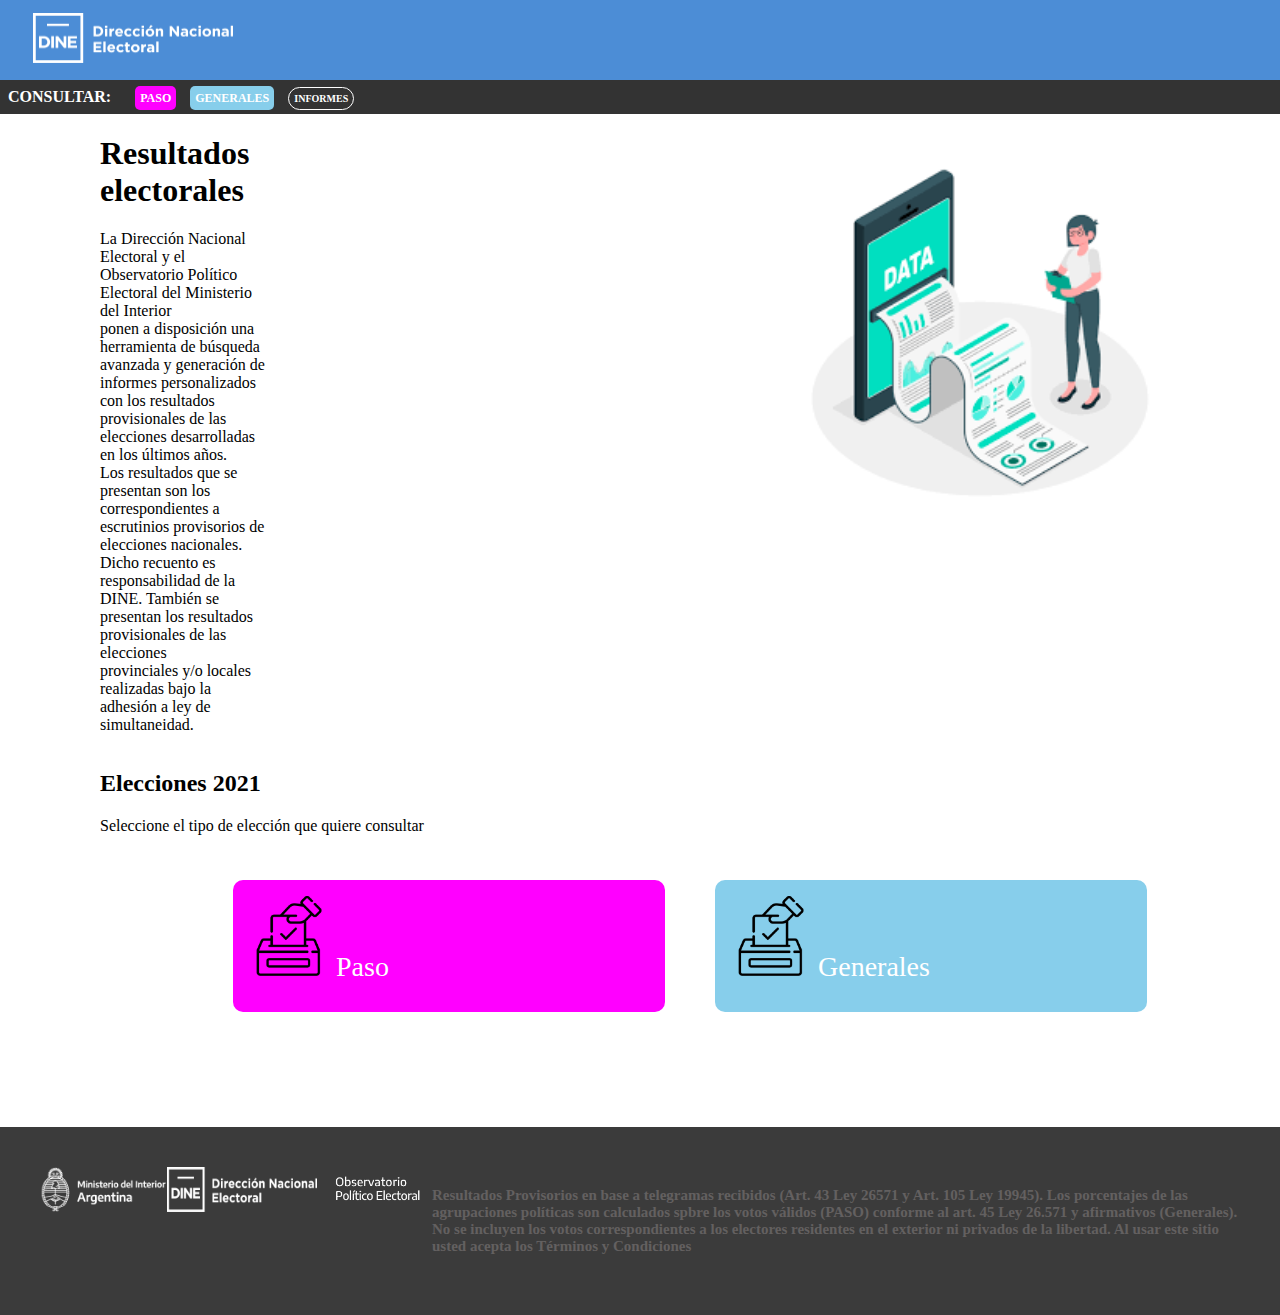
<file: tup-lc2-votacion-app/index.html>
<!DOCTYPE html>
<html lang="es">

<head>
    <meta charset="UTF-8" />
    <meta name="viewport" content="width=device-width, initial-scale=1.0" />
    <title>Sistema de Publicación de Resultados Electorales</title>
    <link rel="shortcut icon" type="image/png" href="favicon-16x16.png">
    <!-- Estilos CSS -->
    <link rel="stylesheet" href="css/common.css" />
    <link rel="stylesheet" href="css/pages/index.css">
    <link rel="shortcut icon" href="img/icons/favicon-16x16.png">
    <link rel="stylesheet" href="https://cdnjs.cloudflare.com/ajax/libs/fontawesome/5.15.4/css/all.min.css"
        crossorigin="anonymous" referrerpolicy="no-referrer" />


</head>

<body>
    <header class="headerprincipal">
        <!--Barra de logo portal-->
        <!--Barra de menú principal-->
        <div class="header-page">
            <a href="index.html"><img src="img/icons/Logo_DINE_negativo.a88f983e.png" class="logo" alt="logo"></a>
        </div>
    </header>
    <div class="header-low">
        <table class="table-header">
            <tr>
                <th class="consultar-header">
                    CONSULTAR:
                </th>
                <th>
                    <a href="paso.html" target="_self" class="linkpaso-header">PASO</a>
                </th>
                <th>
                    <a href="generales.html" target="_self" class="linkgenerales-header">GENERALES</a>
                </th>
                <th>
                    <a href="informes.html" target="_self" class="linkinformes-header">INFORMES</a>
                </th>
            </tr>
        </table>
    </div>

    <!-- Contenido principal de la página -->
    <main>
        <section id="sec-titulo" class="sec-titulo">
            <!--Seccion para agregar una palicula favorita por codigo-->
            <div class="texto-titulo">
                <h1>Resultados electorales</h1>
                <p class="large-text">La Dirección Nacional Electoral y el Observatorio Político Electoral del Ministerio del
                    Interior <br>ponen a disposición una herramienta de búsqueda avanzada y generación de
                    <br>informes
                    personalizados con los resultados provisionales de las elecciones desarrolladas en los
                    últimos años.
                    <br>Los resultados que se presentan son los correspondientes a escrutinios provisorios
                    de
                    elecciones nacionales. <br>Dicho recuento es responsabilidad de la DINE. También se
                    presentan
                    los resultados provisionales de las elecciones <br>provinciales y/o locales realizadas bajo
                    la
                    adhesión a ley de simultaneidad.
                </p>
            </div>
            <div class="imagen-electoral">
                <img src="img/images.png" alt="imagen-electoral">
            </div>
        </section>
        <section id="sec-contenido" class="sec-contenido">
                <h2>Elecciones 2021</h3>
                <p>Seleccione el tipo de elección que quiere consultar</p>
            <div class="paso-generales3">
                <div class="paso-generales">
                    <img src="img/votacion.png" alt="voto-img" class="imgvoto" width="80px">
                    <a href="paso.html" class="section-linkpaso">Paso</a>
                </div>
                <div class="paso-generales2">
                    <img src="img/votacion.png" alt="voto-img2" class="imgvoto2" width="80px">
                    <a  href="generales.html" class="section-linkgenerales">Generales</a>
                </div>
            </div>
        </section>
    </main>
    <!--Pie de página-->
    <footer>
        <img src="img/icons/Ministerio-del-Interior_pluma.1ab9a7a7.png" class="Ministerio" alt="Ministerio">
        <img src="img/icons/Logo_DINE_negativo.a88f983e.png" class="logoFooter" alt="logoFooter"></a>
        <img src="img/icons/logos_001-10.4430c8d5.png" class="logos" alt="logos"></a>
        <h4>Resultados Provisorios en base a telegramas recibidos (Art. 43 Ley 26571 y Art. 105 Ley 19945).
            Los porcentajes de las agrupaciones políticas son calculados spbre los votos válidos (PASO) conforme al art.
            45 Ley 26.571 y afirmativos (Generales).
            No se incluyen los votos correspondientes a los electores residentes en el exterior ni privados de la
            libertad. Al usar este sitio usted acepta los Términos y Condiciones</h4>
    </footer>
</body>


</html>
</file>
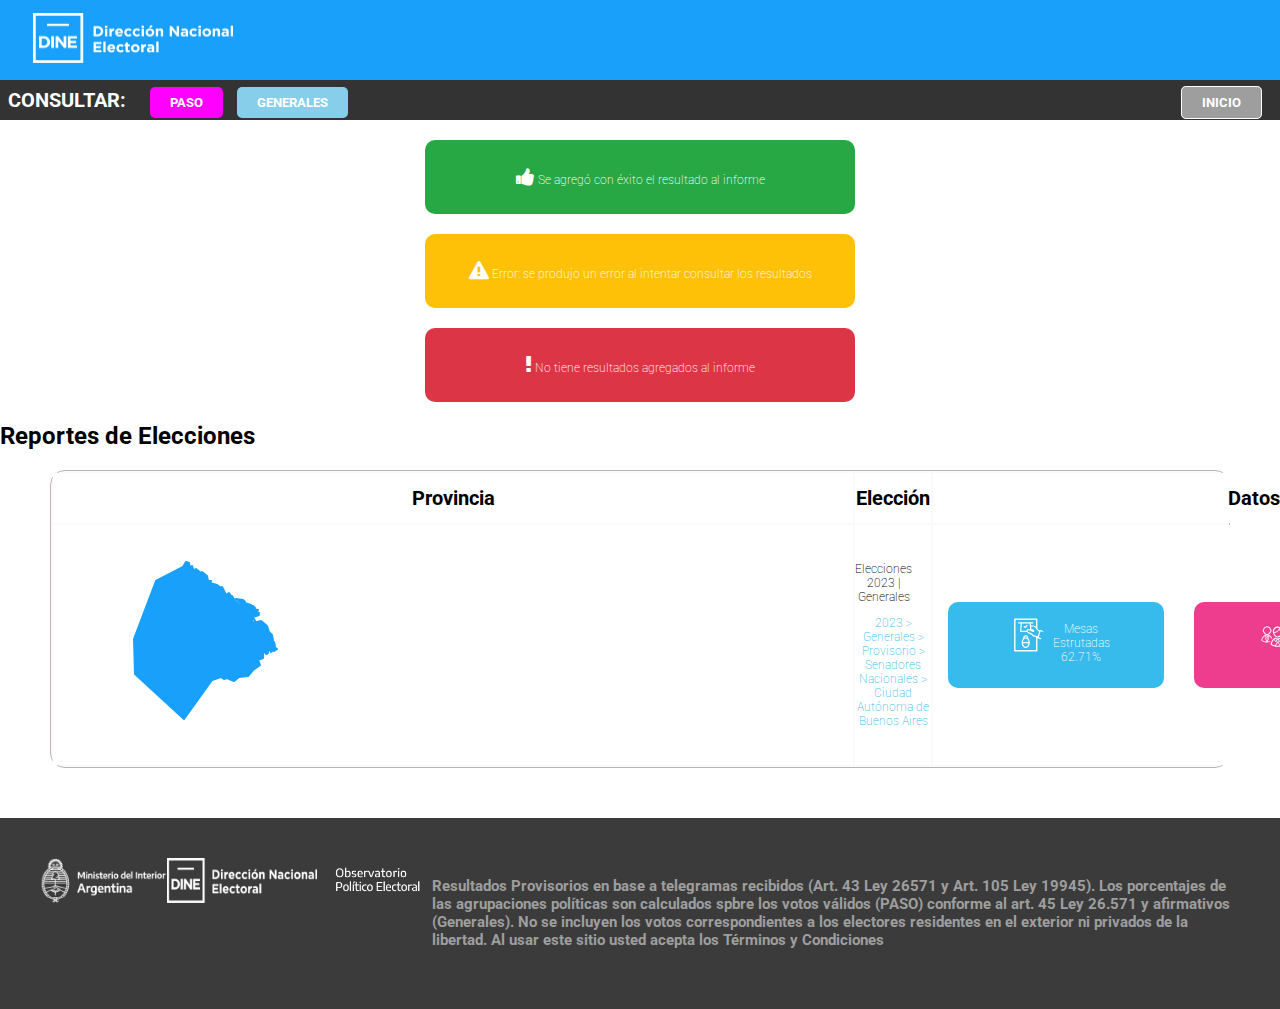
<file: tup-lc2-votacion-app/informes.html>
<!DOCTYPE html>
<html lang="es">

<head>
    <meta charset="UTF-8" />
    <meta name="viewport" content="width=device-width, initial-scale=1.0" />
    <title>Sistema de Publicación de Resultados Electorales</title>
    <link rel="shortcut icon" type="image/png" href="favicon-16x16.png">
    <!-- Estilos CSS -->
    <link rel="stylesheet" href="css/common.css" />
    <link rel="stylesheet" href="css/pages/informes.css" />
    <link rel="shortcut icon" href="img/icons/favicon-16x16.png">
    <link rel="stylesheet" href="https://cdnjs.cloudflare.com/ajax/libs/font-awesome/4.7.0/css/font-awesome.min.css"
        crossorigin="anonymous" eferrerpolicy="no-referrer" />

</head>

<body>
    <header class="headerprincipal">
        <!--Barra de logo portal-->
        <div class="header-page">
            <a href="index.html"><img src="img/icons/Logo_DINE_negativo.a88f983e.png" class="logo" alt="logo"></a>
        </div>

        <div class="header-low">
            <table class="table-header">
                <tr>
                    <th class="consultar-header">
                        CONSULTAR:
                    </th>
                    <th>
                        <a href="paso.html" target="_self" class="linkpaso-header">PASO</a>
                    </th>
                    <th>
                        <a href="generales.html" target="_self" class="linkgenerales-header">GENERALES</a>
                    </th>
                    <th class="VACIO">

                    </th>


                    <th>
                        <a href="index.html" target="_self" class="linkindex-header">INICIO</a>
                    </th>

                </tr>
            </table>
        </div>
    </header>


    <!-- Contenido principal de la página -->
    <main>
        <section id="sec-titulo">
            <!--Seccion para agregar una palicula favorita por codigo-->
            <h3>
                <p><span><i class="fa fa-thumbs-up"></i></span> Se agregó con éxito el resultado al informe</p>
            </h3>
            <h3>
                <p><span><i class="fa fa-exclamation-triangle"></i></span> Error: se produjo un error al intentar
                    consultar los resultados</p>
            </h3>
            <h3>
                <p><span><i class="fa fa-exclamation"></i></span> No tiene resultados agregados al informe</p>
            </h3>


        </section>
        <section id="sec-contenido">
            <!--Seccion para contenido de la página-->
            <h2>Reportes de Elecciones</h2>
            <div class="reporte-elecciones">


                <table>
                    <thead>
                        <tr class = "">
                            <th>Provincia</th>
                            <th>Elección</th>
                            <th>Datos Generales</th>
                            <th >Datos por agrupación</th>
                        </tr>
                    </thead>
                    <tbody>
                        <tr>
                            <td><svg height="210" width="800">
                                    <path class="leaflet-interactive" stroke="#18a0fb" stroke-opacity="1"
                                        stroke-width="2" stroke-linecap="round" stroke-linejoin="round" fill="#18a0fb"
                                        fill-opacity="1" fill-rule="evenodd"
                                        d="M182 61L179 56L176 58L178 56L176 53L173 55L169 47L168 48L164 45L157 43L158 41L155 41L154 36L149 32L148 33L143 29L142 30L145 32L140 29L138 32L137 30L140 29L139 26L137 28L136 23L133 22L130 27L103 41L81 99L82 134L131 179L159 140L168 137L171 139L174 138L181 141L186 137L195 136L200 130L207 125L205 120L210 118L210 112L205 107L210 110L213 114L215 113L215 110L217 110L218 112L219 111L217 109L221 111L224 109L220 106L222 106L221 102L218 102L216 104L215 103L217 102L212 102L220 101L219 95L216 92L214 86L208 81L200 83L199 80L201 79L202 81L200 77L206 75L203 75L203 73L206 73L201 71L205 70L199 69L198 68L202 68L200 66L195 67L194 66L198 65L188 62L192 62L190 60L183 59L189 64L187 65z">
                                    </path>
                                </svg>
                            </td>
                            <td>
                                <p class="texto-elecciones-chico">Elecciones <br /> 2023 |<br /> Generales</p>

                                <p class="texto-path-chico">2023 > <br />Generales ><br /> Provisorio ><br />
                                    Senadores<br />
                                    Nacionales ><br /> Ciudad Autónoma de Buenos Aires</p>
                            </td>
                            <td>
                                <div class="GENERALES">
                                    <div class="computos">
                                        <svg version="1.1" id="Capa_1" xmlns="http://www.w3.org/2000/svg" xmlns:xlink="http://www.w3.org/1999/xlink" x="0px" y="0px" width="841.889px" height="595.281px" viewBox="0 0 841.889 595.281" enable-background="new 0 0 841.889 595.281" xml:space="preserve" class="v-icon__component theme--light" style="font-size: 50px; height: 50px; width: 50px;">
                                            <g>
                                                <path fill="#FFFFFF" d="M671.434,227.503l-43.614-14.145c-2.358-1.179-4.716-1.179-8.252,1.179
                                                                                    c-2.357,1.179-4.715,3.536-4.715,5.894l-1.179,3.536c-9.431-8.251-22.396-20.039-34.185-35.363V31.827
                                                                                    c0-7.072-5.894-11.788-11.788-11.788H198.746c-7.073,0-11.788,5.895-11.788,11.788v530.448c0,7.072,4.715,11.787,11.788,11.787
                                                                                    h368.955c7.073,0,11.788-4.715,11.788-11.787V348.917c1.179,2.357,3.536,3.536,4.715,4.716l44.794,14.145c1.179,0,2.357,0,3.536,0
                                                                                    c4.715,0,8.251-2.357,9.43-7.072s-1.179-10.609-5.894-12.967l0,0l-34.185-11.787l30.648-102.554l34.185,10.608l0,0
                                                                                    c4.715,1.179,10.608-1.179,12.966-7.072C679.685,234.576,676.149,228.682,671.434,227.503z M555.914,550.487H210.533V43.615
                                                                                    h345.381v113.162c-29.47-25.934-77.799-21.218-83.693-20.039l-3.536-34.185h35.363c5.894,0,10.609-4.715,10.609-10.609
                                                                                    c0-5.894-4.716-10.608-10.609-10.608H262.4c-4.715,2.357-9.43,7.072-9.43,12.966c0,5.895,4.715,10.609,10.608,10.609h35.363
                                                                                    l-11.787,132.022c0,2.357,1.179,5.894,2.357,8.251c2.357,2.358,4.715,3.537,7.072,3.537h103.731
                                                                                    c5.895,9.43,15.324,12.966,16.503,14.145c0,0,29.47,15.324,51.866,24.755c12.967,5.894,15.324,9.43,20.039,14.145
                                                                                    c2.357,3.537,5.894,7.073,10.609,10.609c14.146,12.967,34.185,14.146,40.078,15.324l17.682,4.715L555.914,550.487z
                                                                                    M456.897,203.927l-8.251-3.536c-1.179-1.179-17.682-8.251-31.827-3.536c-8.251,2.357-14.145,8.251-18.86,17.682
                                                                                    c-2.357,4.715-3.536,8.251-3.536,12.967h-87.229l10.608-122.593h130.844L456.897,203.927z M585.383,319.448l-42.436-11.788
                                                                                    c-1.179,0-2.357,0-3.536,0c0,0-17.682,0-28.291-9.431c-3.536-3.536-5.894-7.072-8.251-9.43
                                                                                    c-5.894-7.073-11.788-12.967-27.112-20.039c-22.396-9.431-50.687-24.755-51.865-24.755c0,0-7.073-3.536-9.431-9.43
                                                                                    c-1.179-3.536-1.179-7.072,1.179-10.609c2.357-4.715,4.716-5.894,7.073-7.072c5.894-2.357,14.145,1.179,17.682,2.357l62.475,25.933
                                                                                    c4.715,1.18,15.324,4.716,22.396-2.357c4.715-4.715,3.536-11.787-2.357-21.218c-10.609-16.503-29.469-20.039-37.721-20.039
                                                                                    c-1.179,0-2.357,0-2.357,0c-1.179,0-2.357,0-3.536,0l0,0l-4.716-36.542l-1.179-8.251c0,0,0,0,1.179,0
                                                                                    c0,0,56.581-8.252,76.621,24.754c15.323,25.933,38.899,50.688,56.58,62.475L585.383,319.448z"></path>
                                                <path fill="#FFFFFF" d="M368.49,179.174c2.357,1.179,3.536,2.357,5.894,2.357l0,0l0,0c3.536,0,5.895-1.179,8.252-3.536
                                                                                    l29.469-35.363c3.536-4.715,2.357-10.609-1.179-14.146c-2.357-1.179-4.715-2.357-7.072-2.357c-2.358,0-4.716,1.179-7.073,3.536
                                                                                    l-12.966,15.324l-9.431,11.788l-5.894-4.716l-4.715-3.536c-4.716-3.536-10.609-2.357-14.146,2.357
                                                                                    c-3.536,4.716-2.357,10.609,2.357,14.146L368.49,179.174z"></path>
                                                <path fill="#FFFFFF" d="M427.428,359.526c0-2.357,0-3.536,0-5.894c0,0,0,0,0-1.18l0,0l0,0c0-28.29-20.039-50.688-44.793-50.688
                                                                                    c-24.755,0-44.794,22.397-44.794,50.688l0,0l0,0c0,2.358,0,4.716,0,7.073c-14.145,16.503-23.575,40.078-23.575,67.189l0,0l0,0
                                                                                    c0,48.33,30.648,88.408,68.369,88.408c37.72,0,68.368-40.078,68.368-88.408l0,0l0,0
                                                                                    C451.003,399.604,441.573,376.029,427.428,359.526z M382.635,495.085c-23.576,0-43.615-25.933-47.151-57.76h94.302
                                                                                    C427.428,469.152,407.389,495.085,382.635,495.085z M406.21,344.202c-7.073-3.536-15.324-5.894-23.575-5.894
                                                                                    c-8.252,0-16.503,2.357-23.576,5.894c3.537-12.967,12.967-21.218,23.576-21.218C394.422,321.805,403.853,331.235,406.21,344.202z
                                                                                    M382.635,358.347c23.575,0,43.614,24.754,47.15,57.76h-94.302C339.02,383.101,359.059,358.347,382.635,358.347z"></path>
                                            </g>
                                        </svg>
                                        <p>Mesas <br />Estrutadas<br /> 62.71%</p>
                                    </div>

                                    

                                    <div class="electores">
                                        <svg version="1.1" id="Layer_1" xmlns="http://www.w3.org/2000/svg" xmlns:xlink="http://www.w3.org/1999/xlink" x="0px" y="0px" width="841.889px" height="595.281px" viewBox="0 0 841.889 595.281" enable-background="new 0 0 841.889 595.281" xml:space="preserve" class="v-icon__component theme--light" style="font-size: 50px; height: 50px; width: 50px;">
                                            <title>comunidad</title>
                                            <path fill="#FFFFFF" d="M462.824,342.115h-0.59c-3.125-1.252-6.67-0.854-9.438,1.062c-10.771,7.341-23.424,11.436-36.453,11.797
                                                                                    c-13.2-0.436-26.022-4.519-37.043-11.797c-2.89-1.642-6.43-1.642-9.319,0c-54.148,26.779-76.682,98.859-71.845,112.897
                                                                                    c0.632,1.725,1.735,3.237,3.186,4.365c34.136,22.816,73.983,35.608,115.021,36.925c41.28-0.521,81.446-13.472,115.257-37.161
                                                                                    c1.454-1.173,2.557-2.724,3.186-4.482C539.387,440.739,516.973,368.659,462.824,342.115z M458.813,359.693
                                                                                    c5.067,2.88,9.848,6.237,14.275,10.027l-21.707,27.016l-21.353-26.426c10.135-1.979,19.866-5.647,28.784-10.854V359.693z
                                                                                    M434.039,395.084l-17.342,20.999c0,0,0,0.59,0,0.826c0,0.235,0,0,0-0.826l-17.224-20.999l17.578-21.471L434.039,395.084z
                                                                                    M373.992,359.693c8.952,5.199,18.728,8.83,28.902,10.735l-21.588,26.308l-22.061-27.252c4.616-3.762,9.55-7.117,14.746-10.027
                                                                                    V359.693z M315.007,447.464c5.307-26.169,17.715-50.372,35.863-69.957l25.6,32.088c1.272,1.329,3,2.13,4.837,2.241
                                                                                    c1.824-0.022,3.548-0.841,4.719-2.241l4.837-5.898l12.977,15.69l-31.853,52.497c-20.349-4.863-39.705-13.204-57.216-24.656
                                                                                    L315.007,447.464z M416.579,478.725c-10.703-0.196-21.366-1.381-31.852-3.539l31.852-52.143l32.088,52.496
                                                                                    c-10.662,1.965-21.481,2.952-32.323,2.95L416.579,478.725z M461.29,472.709l-32.441-52.851l12.977-15.69l4.955,5.898
                                                                                    c1.138,1.441,2.883,2.27,4.719,2.242l0,0c1.824-0.023,3.548-0.842,4.719-2.242l25.718-32.56
                                                                                    c18.07,19.442,30.544,43.411,36.099,69.367c-17.312,11.868-36.609,20.539-56.979,25.6L461.29,472.709z"></path>
                                            <path fill="#FFFFFF" d="M416.462,340.935c45.3,0,81.753-54.856,81.753-100.157c1.717-45.184-33.521-83.204-78.705-84.92
                                                                                    s-83.204,33.521-84.92,78.706c-0.078,2.07-0.078,4.144,0,6.214C334.59,286.079,371.043,340.935,416.462,340.935z M480.756,240.778
                                                                                    c0,1.298,0,2.596,0,3.894c-18.168-6.606-25.364-40.229-27.842-56.98C470.381,199.714,480.797,219.574,480.756,240.778z
                                                                                    M352.05,240.778c0.387-35.316,29.094-63.76,64.412-63.822c7.58,0.036,15.093,1.435,22.178,4.129
                                                                                    c-5.771,25.088-21.943,46.535-44.475,58.985c-12.627,7.394-27.523,9.911-41.88,7.079C352.168,244.553,352.05,242.666,352.05,240.778
                                                                                    z M362.549,260.244c13.056-0.269,25.851-3.71,37.278-10.028c19.154-10.271,34.437-26.506,43.531-46.244
                                                                                    c4.719,20.645,14.864,47.188,35.392,53.087c-6.96,32.56-33.268,66.418-62.406,66.418s-54.03-32.089-61.816-63.94
                                                                                    C357.182,259.952,359.863,260.188,362.549,260.244z"></path>
                                            <path fill="#FFFFFF" d="M542.454,249.036l0.944,3.186c0.522,1.727,0.839,3.508,0.943,5.309l0,0c-0.551,1.18-1.966,3.657-4.247,7.433
                                                                                    l-1.062,1.77c-1.563,2.695-1.181,6.096,0.943,8.376c6.438,6.525,14.637,11.034,23.595,12.977c0.584,0.114,1.185,0.114,1.77,0
                                                                                    c3.892,0.367,7.345-2.489,7.713-6.381c0.352-3.722-2.251-7.075-5.943-7.658c-4.577-1.021-8.934-2.859-12.859-5.427
                                                                                    c1.602-2.582,2.87-5.356,3.775-8.258c0.116-1.177,0.116-2.362,0-3.539c-0.062-3.077-0.537-6.133-1.416-9.083l-0.943-3.422
                                                                                    c0-1.298-0.826-2.595-1.18-3.893v-1.18c-3.318-7.425-5.047-15.462-5.073-23.595c0.729-30.418,25.977-54.486,56.395-53.759
                                                                                    s54.486,25.977,53.759,56.395c-0.187,7.795-2.025,15.461-5.395,22.492l-2.124,7.433c-0.941,3.021-1.457,6.157-1.533,9.319
                                                                                    c-0.116,1.177-0.116,2.362,0,3.539c-0.056,0.352-0.056,0.71,0,1.062c0.976,2.515,2.201,4.926,3.657,7.196
                                                                                    c-2.936,1.979-6.159,3.49-9.556,4.483c-3.891,0.815-6.383,4.629-5.567,8.52c0.815,3.89,4.63,6.382,8.52,5.566
                                                                                    c0.443-0.093,0.877-0.228,1.294-0.401c7.512-2.082,14.32-6.159,19.701-11.797c2.093-2.286,2.518-5.642,1.062-8.376l-1.062-1.77
                                                                                    c-0.943-1.534-3.421-5.663-4.246-7.314v-0.59c0.017-1.81,0.336-3.604,0.943-5.309c0.59-2.478,1.298-4.837,1.77-6.371
                                                                                    c15.945-34.834,0.633-75.999-34.201-91.944s-75.999-0.633-91.944,34.201c-8.279,18.087-8.396,38.857-0.319,57.036L542.454,249.036z"></path>
                                            <path fill="#FFFFFF" d="M642.375,297.64c-2.532-1.03-5.412-0.72-7.668,0.825c-8.872,5.963-19.276,9.24-29.965,9.438
                                                                                    c-10.801-0.386-21.289-3.732-30.318-9.674c-2.138-1.544-4.956-1.771-7.313-0.59l0,0c-23.636,13.269-41.938,34.323-51.789,59.575
                                                                                    c3.657,4.247,7.078,8.612,10.263,12.977c5.804-16.099,14.791-30.863,26.426-43.413l24.42,27.134
                                                                                    c0.923,1.054,2.257,1.656,3.657,1.651l0,0c1.508-0.124,2.886-0.899,3.775-2.124l20.526-29.729l20.881,30.201
                                                                                    c0.928,1.18,2.285,1.943,3.775,2.123l0,0c1.43-0.02,2.79-0.615,3.774-1.651l24.893-27.134c15.105,16.03,25.513,35.905,30.082,57.452
                                                                                    c-24.783,16.33-53.728,25.214-83.405,25.6c-22.516-0.792-44.649-6.045-65.12-15.454c3.217,5.863,6.131,11.888,8.73,18.05
                                                                                    c18.353,6.987,37.713,10.971,57.334,11.797c33.779-0.463,66.647-11.022,94.376-30.318c1.199-0.993,2.098-2.301,2.596-3.775
                                                                                    C705.608,378.923,687.204,319.819,642.375,297.64z M579.615,342.705l-20.881-22.65c3.726-2.86,7.67-5.425,11.797-7.668
                                                                                    c7.562,4.349,15.827,7.343,24.42,8.848L579.615,342.705z M629.989,342.705l-14.864-21.353c8.595-1.564,16.855-4.598,24.42-8.966
                                                                                    c4.164,2.182,8.113,4.749,11.797,7.668L629.989,342.705z"></path>
                                            <path fill="#FFFFFF" d="M628.337,190.877c-1.385-2.284-4.359-3.014-6.644-1.628c-1.115,0.676-1.91,1.773-2.204,3.044
                                                                                    c-6.253,27.959-24.774,29.492-39.639,30.79c-8.729,0.708-18.639,1.651-18.639,11.207c0,24.185,19.465,53.323,43.53,53.323
                                                                                    c24.066,0,43.649-29.139,43.649-53.323C643.531,219.045,636.794,204.462,628.337,190.877z M604.743,278.057
                                                                                    c-17.932,0-33.976-24.42-34.094-43.649c3.214-1.169,6.607-1.768,10.027-1.77c13.213-1.18,34.447-2.949,44.711-27.251
                                                                                    c5.456,9.175,9.925,18.903,13.331,29.021C638.719,253.637,622.792,278.057,604.743,278.057z"></path>
                                            <path fill="#FFFFFF" d="M313.709,362.996c3.304-4.011,6.843-7.903,10.5-11.797c-10.078-22.699-27.316-41.47-49.076-53.44l0,0
                                                                                    c-2.572-1.03-5.487-0.721-7.786,0.825c-8.815,5.99-19.19,9.271-29.847,9.438c-10.771-0.347-21.232-3.697-30.2-9.674
                                                                                    c-2.422-1.345-5.365-1.345-7.786,0c-44.476,22.061-62.879,81.046-58.985,92.606c0.544,1.449,1.483,2.717,2.713,3.657
                                                                                    c28.015,18.697,60.712,29.161,94.377,30.201c16.017-0.268,31.911-2.851,47.188-7.669c1.908-5.903,4.153-11.693,6.724-17.341
                                                                                    c-14.479,5.61-29.701,9.067-45.183,10.263l25.01-51.553c1.152-2.354,0.273-5.196-2.005-6.488l-10.146-5.898l21.234-27.605
                                                                                    C295.008,330.396,306.432,345.669,313.709,362.996z M153.741,384.349c5.684-25.848,19.895-49.032,40.346-65.828l21.234,27.487
                                                                                    l-10.146,5.898c-2.234,1.332-3.06,4.165-1.887,6.488l24.892,51.554C201.697,407.4,176.191,398.629,153.741,384.349z
                                                                                    M232.192,396.146l-18.285-37.751l10.971-6.488c1.257-0.7,2.157-1.9,2.478-3.304c0.226-1.408-0.114-2.85-0.943-4.011l-24.303-32.088
                                                                                    l0,0c9.059,5.185,19.108,8.401,29.493,9.438c0.472,22.65,0.708,55.564,0.59,73.731V396.146z M247.764,344.593
                                                                                    c-1.677,2.163-1.283,5.275,0.879,6.952c0.171,0.132,0.35,0.253,0.536,0.362l10.972,6.488l-17.932,38.341c0-12.505,0-35.392,0-74.204
                                                                                    c10.56-1.072,20.771-4.369,29.965-9.673l0,0L247.764,344.593z"></path>
                                            <path fill="#FFFFFF" d="M180.521,255.171c5.19,10.382,23.594,41.525,56.743,41.525c33.15,0,51.554-31.144,56.744-41.525
                                                                                    c7.55-3.822,12.906-10.921,14.511-19.229c4.03-10.152,3.024-21.612-2.714-30.908c-1.321-1.697-2.869-3.205-4.601-4.482
                                                                                    c-9.042-35.281-44.972-56.552-80.253-47.51c-23.321,5.977-41.532,24.188-47.509,47.51c-1.962,1.255-3.68,2.854-5.073,4.719
                                                                                    c-5.66,9.234-6.664,20.588-2.713,30.672C167.249,244.36,172.775,251.508,180.521,255.171z M180.521,214.235
                                                                                    c1.003-1.31,2.491-2.16,4.129-2.359l0,0c0.77,0.139,1.506-0.372,1.645-1.142c0.003-0.013,0.005-0.025,0.007-0.038
                                                                                    c3.3-27.756,28.475-47.581,56.23-44.281c23.217,2.76,41.521,21.064,44.28,44.281c0.178,0.805,0.959,1.325,1.77,1.18
                                                                                    c1.693,0.124,3.247,0.987,4.247,2.359c1.651,2.241,3.067,7.078,0,17.342c-1.415,4.954-4.247,10.735-8.848,9.438
                                                                                    c-0.716-0.241-1.494,0.122-1.77,0.825c-7.668,19.584-24.892,39.284-45.772,39.284s-38.223-19.818-45.891-39.52
                                                                                    c-0.238-0.571-0.797-0.944-1.416-0.944l0,0c-4.601,1.534-7.55-4.364-8.966-9.319c-2.595-10.027-1.18-14.864,0.473-17.105H180.521z"></path>
                                        </svg>
                                        <p>Electores<br />62.71%</p>
                                    </div>
                                    
                                    
                                    <div class="escrutado">
                                        <svg version="1.1" id="Layer_1" xmlns="http://www.w3.org/2000/svg" xmlns:xlink="http://www.w3.org/1999/xlink" x="0px" y="0px" width="841.889px" height="595.281px" viewBox="0 0 841.889 595.281" enable-background="new 0 0 841.889 595.281" xml:space="preserve" class="v-icon__component theme--light" style="font-size: 50px; height: 50px; width: 50px;">
                                            <title>participacion</title>
                                            <path fill="#FFFFFF" d="M508.832,212.347c-2.05-2.229-4.488-4.068-7.195-5.427c-2.793-1.033-5.824-1.238-8.73-0.59
                                            c-1.705,0.26-3.37,0.735-4.955,1.416c-10.957,5.935-20.277,14.485-27.133,24.892c-4.26,6.344-10.35,11.24-17.46,14.038V116.909
                                            c1.236-5.799-2.462-11.501-8.261-12.737s-11.502,2.462-12.737,8.261c-0.315,1.476-0.315,3.001,0,4.477v70.782
                                            c0,2.802-2.271,5.073-5.073,5.073s-5.072-2.271-5.072-5.073V97.326c0.751-6.472-3.886-12.327-10.357-13.079
                                            c-0.048-0.006-0.095-0.011-0.143-0.016c-6.479,0.673-11.188,6.473-10.515,12.953c0.005,0.047,0.011,0.095,0.016,0.142v90.247
                                            c0,2.802-2.271,5.073-5.072,5.073c-2.802,0-5.073-2.271-5.073-5.073v-80.81c0.771-6.364-3.682-12.18-10.027-13.095
                                            c-6.48,0.673-11.188,6.473-10.515,12.953c0.005,0.047,0.01,0.095,0.016,0.142v90.365c0,2.802-2.271,5.073-5.073,5.073
                                            s-5.072-2.271-5.072-5.073v-61.816c0.751-6.472-3.886-12.327-10.357-13.079c-0.048-0.005-0.095-0.011-0.143-0.016
                                            c-6.48,0.674-11.188,6.473-10.515,12.953c0.005,0.047,0.01,0.095,0.016,0.142v128.234c-1.572,18.48,6.725,36.419,21.824,47.188
                                            h81.636c11.325-6.8,20.806-16.28,27.605-27.605c2.595-4.837,4.837-9.319,7.078-13.566c6.687-16.377,16.459-31.315,28.785-44.003
                                            c3.446-2.846,7.115-5.409,10.971-7.668c1.093-0.64,1.863-1.711,2.123-2.949C509.631,214.033,509.414,213.078,508.832,212.347z"></path>
                                            <path fill="#FFFFFF" d="M328.573,348.25h127.645c4.495,0,8.14,3.645,8.14,8.14l0,0v154.66l0,0H320.552l0,0V356.272
                                            C320.615,351.868,324.17,348.313,328.573,348.25z"></path>
                                            <rect x="339.073" y="317.695" fill="#FFFFFF" width="108.061" height="22.533"></rect>
                                            <path fill="#FFFFFF" d="M657.24,282.422c-1.578-1.706-3.458-3.105-5.544-4.129c-2.162-0.592-4.444-0.592-6.606,0
                                            c-1.346,0.213-2.655,0.61-3.894,1.18c-8.328,4.552-15.416,11.073-20.645,18.993c-3.306,4.799-7.938,8.529-13.331,10.736v-99.804
                                            c1.083-4.431-1.632-8.899-6.062-9.982c-4.431-1.082-8.899,1.632-9.982,6.062c-0.314,1.288-0.314,2.632,0,3.92V263.9
                                            c0.207,2.307-1.473,4.354-3.774,4.602c-2.343-0.122-4.143-2.12-4.021-4.462c0.002-0.047,0.005-0.093,0.009-0.14v-69.484
                                            c1.083-4.431-1.632-8.899-6.062-9.981c-4.431-1.083-8.899,1.631-9.982,6.062c-0.314,1.288-0.314,2.632,0,3.92v69.013
                                            c0.373,2.117-1.041,4.137-3.159,4.51c-2.117,0.372-4.136-1.042-4.509-3.159c-0.078-0.447-0.078-0.904,0-1.351v-61.816
                                            c0.939-4.463-1.918-8.843-6.381-9.781c-4.463-0.939-8.842,1.917-9.781,6.381c-0.235,1.121-0.235,2.279,0,3.4v69.721
                                            c0.737,2.02-0.303,4.255-2.322,4.992c-2.02,0.736-4.254-0.303-4.991-2.322c-0.315-0.862-0.315-1.808,0-2.67v-47.188
                                            c0.938-4.463-1.918-8.842-6.381-9.781s-8.843,1.918-9.781,6.381c-0.236,1.121-0.236,2.279,0,3.4v98.152
                                            c-1.186,13.88,4.937,27.377,16.162,35.627h62.524c8.877-5.241,16.299-12.623,21.588-21.471l5.309-10.382
                                            c5.146-12.51,12.633-23.922,22.061-33.622c2.67-2.135,5.467-4.104,8.376-5.898c0.834-0.489,1.431-1.3,1.652-2.241
                                            C657.869,283.641,657.694,282.938,657.24,282.422z"></path>
                                            <path fill="#FFFFFF" d="M519.332,386.472h97.68c3.453,0,6.252,2.799,6.252,6.252v117.971l0,0H512.608l0,0V392.724
                                            c-0.01-3.453,2.781-6.26,6.234-6.27C519.006,386.454,519.169,386.46,519.332,386.472z"></path>
                                            <rect x="527.354" y="363.114" fill="#FFFFFF" width="82.698" height="17.224"></rect>
                                            <path fill="#FFFFFF" d="M304.508,320.173c-1.309-1.415-2.869-2.575-4.602-3.421c-1.851-0.524-3.812-0.524-5.662,0l-3.186,0.943
                                            c-6.955,3.823-12.869,9.291-17.224,15.927c-2.748,4.048-6.654,7.173-11.207,8.966v-83.76c0.419-4.117-2.505-7.824-6.606-8.376
                                            c-4.149,0.493-7.14,4.218-6.725,8.376v45.536c0.135,1.95-1.337,3.641-3.287,3.774c-0.005,0.001-0.011,0.001-0.016,0.001
                                            c-1.909-0.187-3.322-1.861-3.186-3.775v-57.688c0.352-4.139-2.607-7.824-6.725-8.376c-4.116,0.552-7.075,4.237-6.724,8.376v57.688
                                            c0.343,1.792-0.831,3.523-2.623,3.866c-1.792,0.344-3.522-0.831-3.865-2.623c-0.079-0.41-0.079-0.832,0-1.243v-51.671
                                            c0.412-4.134-2.593-7.824-6.725-8.258c-4.1,0.493-7.071,4.144-6.725,8.258v57.688c0.001,1.759-1.425,3.186-3.184,3.187
                                            s-3.186-1.425-3.187-3.184c0-0.001,0-0.002,0-0.003v-39.049c0.352-4.139-2.607-7.824-6.725-8.376
                                            c-4.149,0.493-7.139,4.218-6.725,8.376v82.58c-1.079,11.861,4.222,23.405,13.921,30.318h52.144
                                            c7.469-4.531,13.645-10.91,17.931-18.521l4.483-8.612c4.286-10.447,10.533-19.979,18.403-28.077c2.212-1.854,4.58-3.511,7.078-4.954
                                            c0.715-0.38,1.199-1.085,1.298-1.888C305.219,321.508,305.073,320.68,304.508,320.173z"></path>
                                            <path fill="#FFFFFF" d="M189.368,406.999h81.518c2.867,0,5.19,2.324,5.19,5.191v98.859l0,0h-91.898l0,0V412.19
                                            C184.178,409.323,186.501,406.999,189.368,406.999z"></path>
                                            <rect x="195.975" y="387.534" fill="#FFFFFF" width="69.013" height="14.393"></rect>
                                        </svg>
                                        <p>Participacion<br />sobre escrutado<br />62.71%</p>
                                    </div>
                                    
                                </div>
                            </td>
                            <td>
                                <p><b>JUNTOS</b></p>
                                <P><b>PJ</b></P>
                            </td>
                            <td>
                                <p>38%<br />30000 votos</p>
                                <p>20%<br />12000 votos</p>
                            </td>
                        </tr>
                    </tbody>
                </table>
            </div>
        </section>
    </main>

    <!--Pie de página-->
    <footer>
        <img src="img/icons/Ministerio-del-Interior_pluma.1ab9a7a7.png" class="Ministerio" alt="Ministerio">
        <img src="img/icons/Logo_DINE_negativo.a88f983e.png" class="logoFooter" alt="logoFooter"></a>
        <img src="img/icons/logos_001-10.4430c8d5.png" class="logos" alt="logos"></a>
        <h4>Resultados Provisorios en base a telegramas recibidos (Art. 43 Ley 26571 y Art. 105 Ley 19945).
            Los porcentajes de las agrupaciones políticas son calculados spbre los votos válidos (PASO) conforme al art.
            45 Ley 26.571 y afirmativos (Generales).
            No se incluyen los votos correspondientes a los electores residentes en el exterior ni privados de la
            libertad. Al usar este sitio usted acepta los Términos y Condiciones</h4>

    </footer>
</body>


</html>
</file>
<file: tup-lc2-votacion-app/css/common.css>
@import url('https://fonts.googleapis.com/css?family=Roboto:100,300,400,500,700,900');

* {
    --magenta: #ee3d8f;
    --celeste: #37bbed;
    --morado: #9283be;
    --gris-claro: #9e9e9e;
    --titulos: #333;
    --textos: #333;
    --fondo-pantalla: rgb(235, 245, 251);
    --fondo-Cabecera: #18a0fb;
    --fondo-Footer: #333;
    --fondo-Menu: #333;
    --texto-footer: #9e9e9e;
    --titulo-Grilla: #727272;
    --borde-inferior-Grilla: #727272;
    --borde-Grilla: #c5c5c5;
    --grafica-amarillo: rgb(252, 210, 0);
    --grafica-amarillo-claro: rgba(252, 210, 0, 0.3);
    --grafica-celeste: rgb(0, 169, 232);
    --grafica-celeste-claro: rgba(0, 169, 232, 0.3);
    --grafica-bordo: rgb(171, 40, 40);
    --grafica-bordo-claro: rgba(171, 40, 40, 0.3);
    --grafica-lila: rgb(112, 76, 159);
    --grafica-lila-claro: rgba(112, 76, 159, 0.5);
    --grafica-lila2: rgb(77, 46, 110);
    --grafica-lila2-claro: rgba(77, 46, 110, 0.5);
    --grafica-gris: rgb(128, 128, 128);
    --grafica-gris-claro: rgb(128, 128, 128, 0.5);
    --grafica-verde: rgb(102, 171, 60);
    --grafica-verde-claro: rgba(102, 171, 60, 0.5);
    --mensaje-usuario-amarillo: #ffc107;
    --mensaje-usuario-verde: #28a745;
    --mensaje-usuario-rojo: #dc3545;
}
body{
    margin: 0;
    padding: 0%;
}

.headerprincipal{
    background-color: rgb(76, 141, 214);

}

.logo{
    background-color: rgb(76, 141, 214);
    width: 200px;
    height: 50px;
    padding: 1%;
    margin-left: 20px;
}

.header-low{
    background-color: #333;
    padding: 5px;
}
.consultar-header{
    color: white;
    font: #FFF;

}

.linkpaso-header{
    color: white;
    background-color: magenta;
    background-size: 110%;
    border-radius: 5px;
    padding: 5px;
    font: #FFF;
    font-size: 12px;
    margin-left: 20px;
    margin-right: 10px;
    
    
    
}

.linkgenerales-header{
    color: white;
    background-color: skyblue;
    border-radius: 5px;
    padding: 5px;
    font: #FFF;
    font-size: 12px;
    margin-right: 10px;

}

.linkinformes-header{
    color: white;
    background-color: #333;
    border-radius: 15px;
    border-color: white;
    border-width: 1px;
    padding: 5px;
    font: #FFF;
    font-size: 10px;
    border-style: solid;


}
</file>
<file: tup-lc2-votacion-app/css/pages/index.css>
@import url('https://fonts.googleapis.com/css?family=Roboto:100,300,400,500,700,900');
.sec.titulo{
    display: flex;
    align-items: center;

}

.imagen-electoral{
    margin-left: 500px;
    margin-right: 10px;
    margin-top: 30px;
    

}

.linkpaso-header{
    text-decoration: none;
}

.linkinformes-header{
    text-decoration: none;
}

.linkgenerales-header{
    text-decoration: none;
}

.linkpaso-header:hover{
    background-color: #333;
}

.linkgenerales-header:hover{
    background-color: #333;
    
}

.linkinformes-header:hover{
    background-color: #333;
    border-style: none;
}


.sec-titulo{
    display: flex;
    margin-left: 100px;
    margin-right: 100px;

}

.large-text {
    display: flex;
    flex-basis: 45%; 
    margin-right: 20px; 
    
}

.imagen-electoral img {
    margin: 15px;
    max-width: 350px;
    width: 350px;
    height: auto;
}

.sec-contenido{
    margin-left: 100px;
}

footer{
    background-color: rgb(59, 59, 59);
    color: rgb(99, 96, 96);
    display: flex;
    padding: 40px;
    
}

.Ministerio{
    width: 150px;
    height: 45px;
}

.logoFooter{
    width: 150px;
    height: 45px;
}

.logos{
    width: 150px;
    height: 45px;
}

h4{
    flex-direction: row-reverse;
    font-size: 15px;
}



.paso-generales3{
    display: flex;
    margin: 20px;
    align-items: center;
    justify-content: center;
    margin-bottom: 90px;

}

.paso-generales{
    background-color: magenta;
    border-radius: 10px;
    margin: 25px;
    width: 400px;
    height: 100px;
    padding: 1rem;
    font: #FFF;
    font-size: 28px;
    

}

.paso-generales2{
    background-color: skyblue;
    border-radius: 10px;
    margin: 25px;
    width: 400px;
    height: 100px;
    padding: 1rem;
    font: #FFF;
    font-size: 28px;
}

.section-linkpaso{
    text-decoration: none;
    color: white;
}

.section-linkgenerales{
    text-decoration: none;
    color: white;
}
</file>
<file: tup-lc2-votacion-app/css/pages/informes.css>
@import url('https://fonts.googleapis.com/css?family=Roboto:100,300,400,500,700,900');


* {
    font-family: 'Roboto';
    
  
}

*{
    --magenta: #ee3d8f;
--celeste: #37bbed;
--morado: #9283be;
--gris-claro: #9e9e9e;
--titulos: #333;
--textos: #333;
--fondo-pantalla: rgb(235, 245, 251);
--fondo-Cabecera: #18a0fb;
--fondo-Footer: #333;
--fondo-Menu: #333;
--texto-footer: #9e9e9e;
--titulo-Grilla: #727272;
--borde-inferior-Grilla: #727272;
--borde-Grilla: #c5c5c5;
--grafica-amarillo: rgb(252, 210, 0);
--grafica-amarillo-claro: rgba(252, 210, 0, 0.3);
--grafica-celeste: rgb(0, 169, 232);
--grafica-celeste-claro: rgba(0, 169, 232, 0.3);
--grafica-bordo: rgb(171, 40, 40);
--grafica-bordo-claro: rgba(171, 40, 40, 0.3);
--grafica-lila: rgb(112, 76, 159);
--grafica-lila-claro: rgba(112, 76, 159, 0.5);
--grafica-lila2: rgb(77, 46, 110);
--grafica-lila2-claro: rgba(77, 46, 110, 0.5);
--grafica-gris: rgb(128, 128, 128);
--grafica-gris-claro: rgb(128, 128, 128, 0.5);
--grafica-verde: rgb(102, 171, 60);
--grafica-verde-claro: rgba(102, 171, 60, 0.5);
--mensaje-usuario-amarillo: #ffc107;
--mensaje-usuario-verde: #28a745;
--mensaje-usuario-rojo: #dc3545;
}
.header-page{
    background-color: var(--fondo-Cabecera);


}

.logo{
    background-color: #18a0fb;
}
.header-low{
    background-color: #333;
    display: flex;
    
}
.consultar-header{
    background-color: #333;
    color: white;
    font: #FFF;
    flex-direction: row;
    border-color: #333;

}


.linkpaso-header {
    color: white;
    background-color: magenta;
    border-color: #333;
    border-radius: 5px;
    padding: 5px;
    font: #FFF;
    font-size: 12px;
    margin-right: 10px;
    flex-direction: row;
    text-decoration: none;
    width: 35px;
    
}

.linkgenerales-header{
    color: white;
    border-color: #333;
    background-color: skyblue;
    border-radius: 5px;
    padding: 5px;
    font: #FFF;
    font-size: 12px;
    margin-right: 10px;
    flex-direction: row;
    text-decoration: none;

}

.linkindex-header{
    color: white;
    background-color: #9e9e9e;
    border-color: #333;
    border-radius: 15px;
    border-color: white;
    border-width: 1px;
    font: #FFF;
    border-style: solid;
    flex-direction: row-reverse;
    text-decoration: none;


}

.sec-titulo{
    display: flex;
    justify-content: center;
}
 h3:first-child {
 color: white;
 background-color: #28a745; 
 width: 400px;
 margin: 20px auto;
 Padding: 15px;
 Padding: 15px;
 Border-radius: 10px;
 font-size:12px;
 font-weight: 200;
 text-align: center;
 
}

h3:nth-child(2) {
    color: white;
    background-color: #ffc107;
    width: 400px;
    margin: 20px auto;
    Padding: 15px;
    Border-radius: 10px;
    font-size:12px;
    font-weight: 200;
    text-align: center;
   
}

 h3:nth-child(3) {
    color: white;
    background-color: #dc3545;
    width: 400px;
    margin: 20px auto;
    Padding: 15px;
    Padding: 15px;
    Border-radius: 10px;
    font-size:12px;
    font-weight: 200;
    text-align: center;
    
}

#sec-contenido {
    border: solid var(--border-Grilla) 1px;
    width : 100%;
    margin : 0px auto 50px auto;
    border-radius: 15px;
    border-collapse: collapse;
    background-color: white;
}


.reporte-elecciones{
    display: block;
    justify-content: space-between;
    /*width: 100%;*/
    margin-left: 50px;
    margin-right: 50px;
    Border-radius: 15px;
    border-style:solid ;
    border-collapse: collapse;
    border-color: #bdb3b3;
    border-width: 1px;
    background-color: rgb(250, 250, 250);

    

}

.reporte-elecciones thead {
    text-align: center;
    color: var(--titulo-Grilla);
    padding: 10px 20px;
    font-size: 14px;
    font-weight: bold;
    text-transform: capitalize;
    border-bottom: 1px solid var(--border-inferior-Grilla);
    
    
}


.reporte-elecciones tbody tr:hover {
    background-color: rgb(250, 250, 250);

}

.reporte-elecciones tbody td{
   background-color: rgb(255, 255, 255);
    border-bottom:1px solido –borde-inferior-Grilla;
    Padding: 15px 0px;
    font-size: 12px;
    
    
}

/*table {
    grid: 100px 100px;
    height: 25px;
    padding: 5px;
    font-size: 10px;
    color: var(--textos);
}

.tabla-agrupacion{
    display: flex;
    justify-content: space-between;
    font-weight: bold;
}

.table-por{
    color: var(--titulo-Grilla);
    font-weight: normal;
}*/
h3 i.fa{
    font-size: 20px;
    color: white;
}

thead{
    color: black;
    background-color: #FFF;
    border-width: 200px;
    margin-right: 400px;
    margin-left: 400px;
    Padding: 15px;
    Border-radius: 10px;
    font-size:20px;
    font-weight: 200px;
    text-align: center;
    
}

td :first-child{
    display: flex;
}

.leaflet-interactive{
    justify-content: center;
}

td :nth-child(2){
    display: flex;
}
.texto-elecciones-chico{
    color: black;
    text-align: center
}

.texto-path-chico{
    color: rgb(59, 189, 240);
}

tr{
    color: black;
    border-color: #333;
    border-width: 200px;
    margin-right: 400px;
    margin-left: 400px;
    Padding: 15px;
    Border-radius: 10px;
    font-size:20px;
    font-weight: 200;
    text-align: center;
}

.GENERALES{
    display: flex;
    flex-direction: row;
}

.computos{
    Color:#FFF;
    background-color: #37bbed;;
    border-radius: 10px;
    Margin: 15px;
    width: 184px;
    height: 70px;
    Padding: 0.5rem 1rem;
    font-size: 12px;
    display: flex;
    text-align: center ;
    justify-content: center;
    
}



.electores{
    Color: white;
    background-color: #ee3d8f;
    border-radius: 10px;
    Margin: 15px;
    width: 184px;
    height: 70px;
    Padding: 0.5rem 1rem;
    font-size: 12px;
    display: flex;
    align-items: flex-start ;
    justify-content: center;
    
    
}


.escrutado{
    Color: white;
    background-color:  #9283be;
    border-radius: 10px;
    Margin: 15px;
    width: 184px;
    height: 70px;
    Padding: 0.5rem 1rem;
    font-size: 12px;
    display: flex;
    align-items: flex-start ;
    justify-content: center;
}



footer{
    background-color: rgb(59, 59, 59);
    color: rgb(99, 96, 96);
   
    display: flex;
    padding: 40px;
    
    
}

.Ministerio{
    width: 150px;
    height: 45px;
}

.logoFooter{
    width: 150px;
    height: 45px;
}

.logos{
    width: 150px;
    height: 45px;
}

h4{
    flex-direction: row-reverse;
    font-size: 15px;
    color: var(--texto-footer);
}

.table-header a{
    border-radius: 5px;
    padding: 8px 20px;
    margin-right: 10px;
    width: 20px;
    font-size: 13px;
}

.VACIO{
    width: 2000px;
}
</file>
